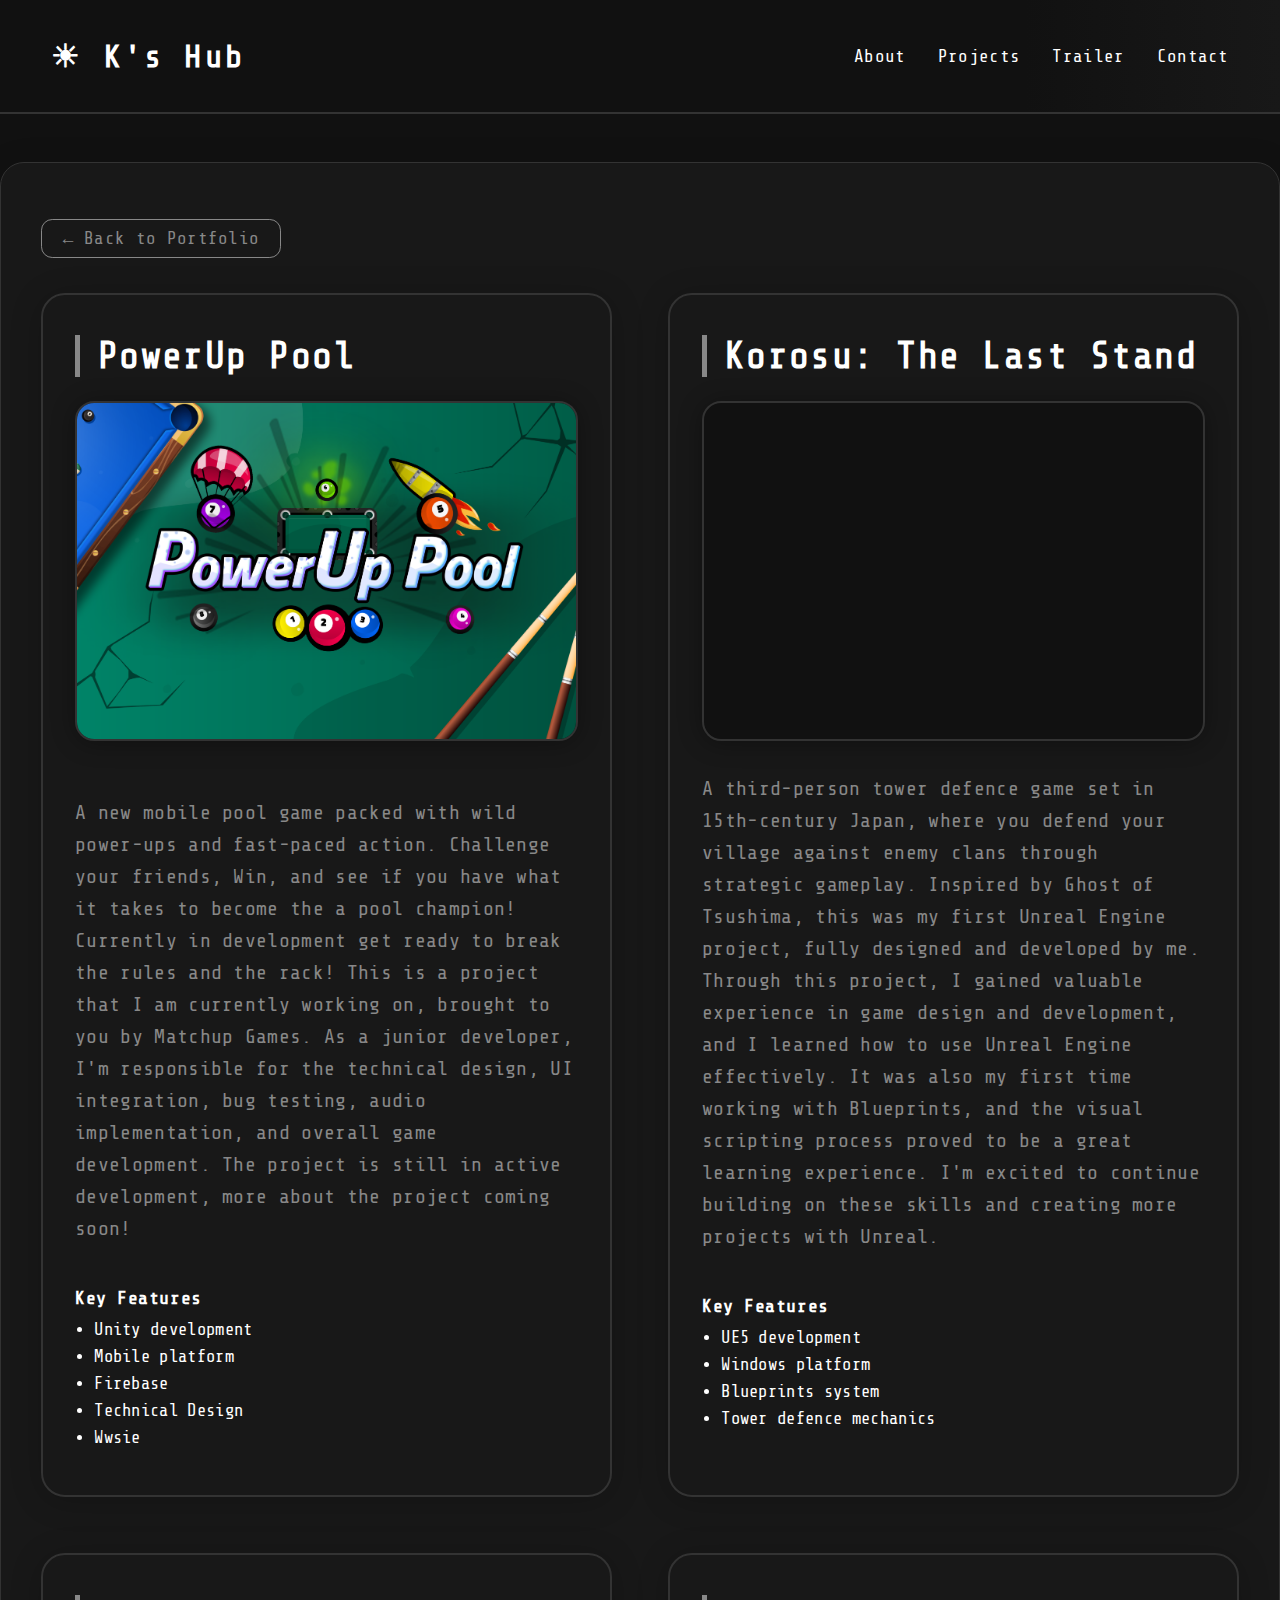
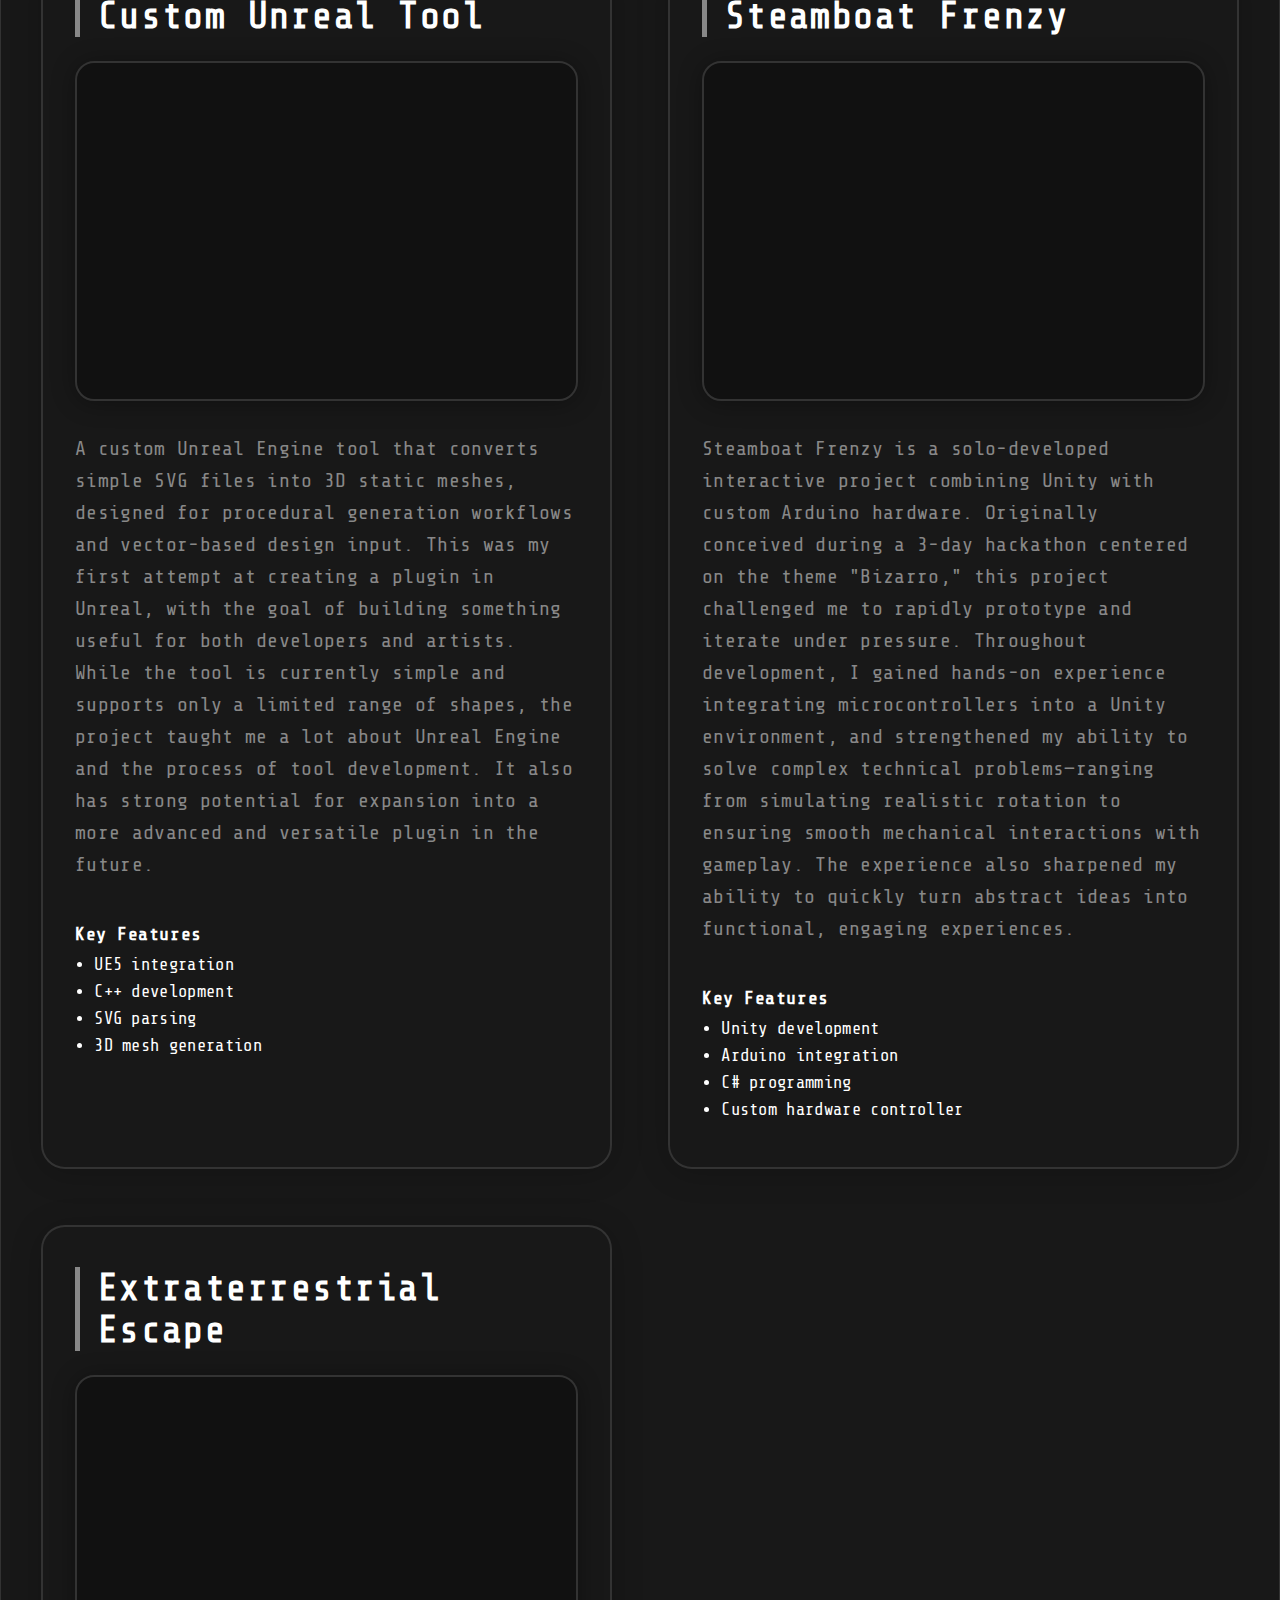
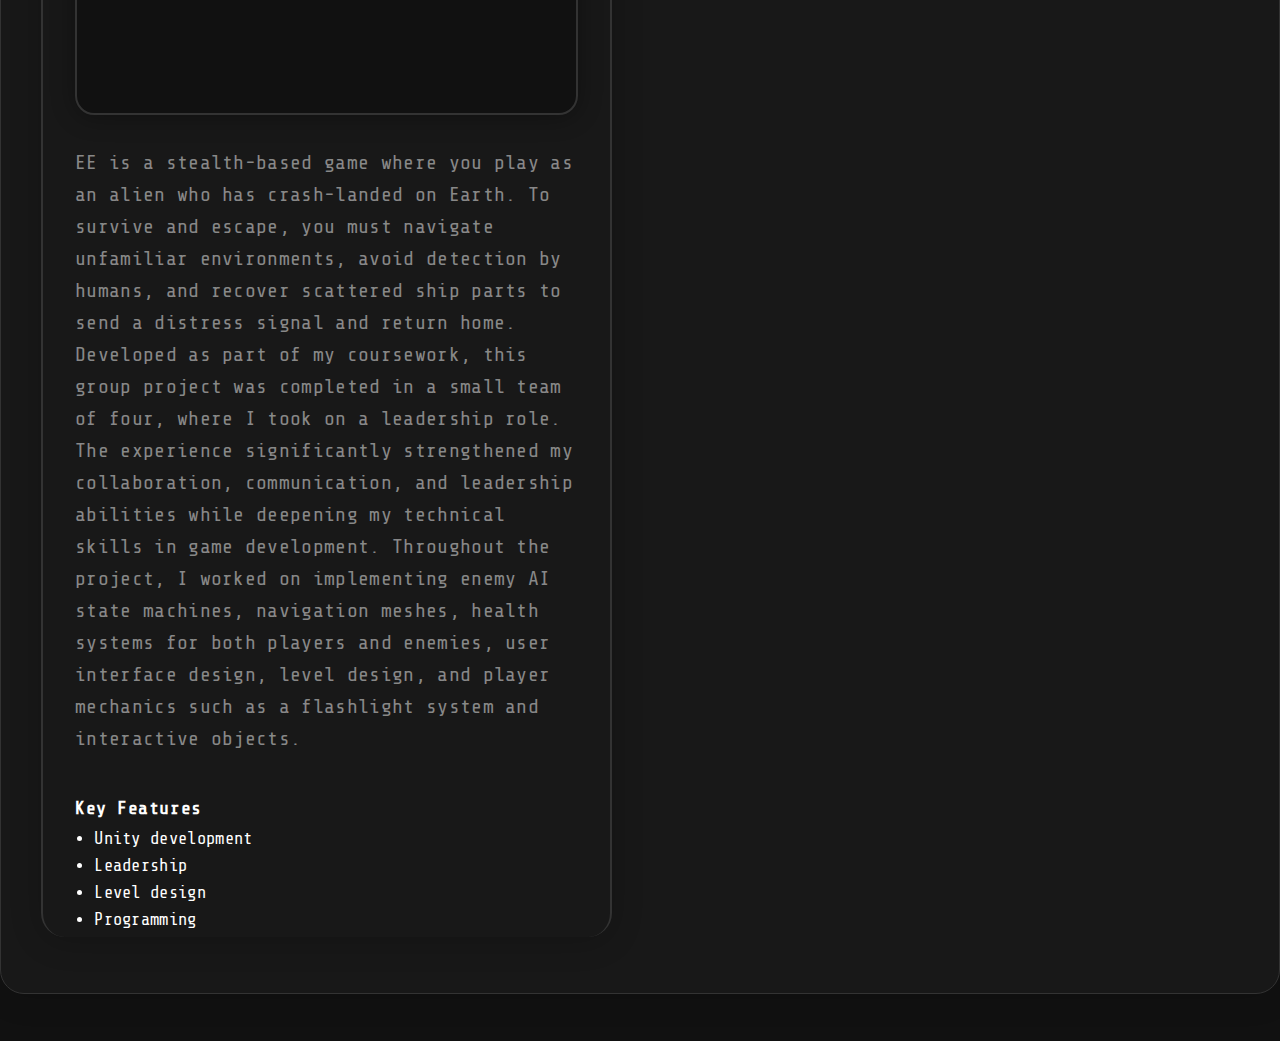
<file: project.html>
<!DOCTYPE html>
<html lang="en">
  <head>
    <meta charset="UTF-8" />
    <meta name="viewport" content="width=device-width, initial-scale=1.0" />
    <title>Project Details</title>
    <link rel="stylesheet" href="style.css" />
    <style>
      body {
        background: var(--bg);
        color: var(--fg);
        font-family: "Share Tech Mono", monospace;
      }
      .project-detail-container {
        max-width: 800px;
        margin: 3rem auto;
        background: var(--card-bg);
        border-radius: 1.5rem;
        border: 1.5px solid var(--border);
        box-shadow: 0 4px 32px #0002;
        padding: 2.5rem 2rem;
      }
      .project-detail-back {
        color: var(--accent);
        text-decoration: none;
        font-size: 1.1rem;
        margin-bottom: 2.2rem;
        display: inline-block;
        border: 1.5px solid var(--accent);
        border-radius: 0.7rem;
        padding: 0.5rem 1.3rem;
        background: var(--card-bg);
        transition: background 0.2s, color 0.2s, border 0.2s;
      }
      .project-detail-back:hover {
        background: var(--accent);
        color: var(--bg);
        border-color: var(--fg);
      }
      .project-detail-title {
        font-size: 2.2rem;
        margin-bottom: 1.2rem;
        border-left: 4px solid var(--accent);
        padding-left: 0.7rem;
      }
      .project-detail-img {
        width: 100%;
        max-width: 480px;
        height: 260px;
        object-fit: cover;
        border-radius: 1rem;
        border: 1.5px solid var(--border);
        background: var(--bg);
        margin-bottom: 1.5rem;
        display: block;
        margin-left: auto;
        margin-right: auto;
      }
      .project-detail-desc {
        font-size: 1.2rem;
        color: var(--accent);
        margin-bottom: 1.2rem;
      }
      .project-detail-features {
        margin-top: 1.5rem;
      }
      .project-detail-features h4 {
        font-size: 1.1rem;
        margin-bottom: 0.7rem;
        color: var(--fg);
      }
      .project-detail-features ul {
        margin-left: 1.2rem;
      }
      .project-detail-features li {
        margin-bottom: 0.5rem;
      }
      @media (max-width: 600px) {
        .project-detail-container {
          padding: 1.2rem 0.5rem;
        }
        .project-detail-img {
          height: 120px;
        }
        .project-detail-title {
          font-size: 1.3rem;
        }
      }
      .projects-grid {
        display: grid;
        grid-template-columns: 1fr 1fr;
        gap: 2.5rem;
      }
      @media (max-width: 900px) {
        .projects-grid {
          grid-template-columns: 1fr;
          gap: 1.5rem;
        }
      }
      .project-detail-section {
        background: var(--card-bg);
        border-radius: 1.2rem;
        border: 1.5px solid var(--border);
        box-shadow: 0 2px 16px #0002;
        padding: 2rem 1.2rem 2.5rem 1.2rem;
        margin-bottom: 0;
        display: flex;
        flex-direction: column;
        align-items: center;
      }
      .project-detail-section:last-child {
        border-bottom: none;
        margin-bottom: 0;
        padding-bottom: 0;
      }
      .project-detail-title {
        font-size: 2rem;
        margin-bottom: 1.2rem;
        border-left: 4px solid var(--accent);
        padding-left: 0.7rem;
        width: 100%;
      }
      .project-detail-media {
        display: flex;
        justify-content: center;
        align-items: center;
        margin-bottom: 1.5rem;
        width: 100%;
      }
      .project-detail-video {
        width: 100%;
        max-width: 420px;
        height: 220px;
        border-radius: 1rem;
        border: 1.5px solid var(--border);
        background: var(--bg);
        display: block;
      }
      .project-detail-img {
        width: 100%;
        max-width: 420px;
        height: 220px;
        object-fit: cover;
        border-radius: 1rem;
        border: 1.5px solid var(--border);
        background: var(--bg);
        display: block;
        margin-left: auto;
        margin-right: auto;
      }
      .project-detail-desc {
        font-size: 1.1rem;
        color: var(--accent);
        margin-bottom: 1.2rem;
        width: 100%;
      }
      .project-detail-features {
        margin-top: 1.2rem;
        width: 100%;
      }
      .project-detail-features h4 {
        font-size: 1.1rem;
        margin-bottom: 0.7rem;
        color: var(--fg);
      }
      .project-detail-features ul {
        margin-left: 1.2rem;
      }
      .project-detail-features li {
        margin-bottom: 0.5rem;
      }
      @media (max-width: 600px) {
        .project-detail-section {
          padding: 1.2rem 0.5rem 1.5rem 0.5rem;
        }
        .project-detail-video,
        .project-detail-img {
          height: 120px;
        }
        .project-detail-title {
          font-size: 1.3rem;
        }
      }
      .project-detail-container.wide {
        max-width: 1400px;
        padding: 3.5rem 2.5rem;
      }
      .projects-grid {
        display: grid;
        grid-template-columns: 1fr 1fr;
        gap: 3.5rem;
      }
      @media (max-width: 1100px) {
        .project-detail-container.wide {
          max-width: 98vw;
          padding: 2rem 0.5rem;
        }
        .projects-grid {
          gap: 2rem;
        }
      }
      @media (max-width: 900px) {
        .projects-grid {
          grid-template-columns: 1fr;
          gap: 1.5rem;
        }
      }
      .project-detail-section {
        background: var(--card-bg);
        border-radius: 1.5rem;
        border: 2px solid var(--border);
        box-shadow: 0 4px 32px #0003;
        padding: 2.5rem 2rem 2.5rem 2rem;
        margin-bottom: 0;
        display: flex;
        flex-direction: column;
        align-items: center;
        transition: box-shadow 0.2s, border 0.2s, transform 0.2s;
      }
      .project-detail-section:hover {
        box-shadow: 0 8px 48px #0006;
        border-color: var(--accent);
        transform: translateY(-6px) scale(1.025);
      }
      .project-detail-section:last-child {
        border-bottom: none;
        margin-bottom: 0;
        padding-bottom: 0;
      }
      .project-detail-title {
        font-size: 2.3rem;
        margin-bottom: 1.5rem;
        border-left: 5px solid var(--accent);
        padding-left: 1.1rem;
        width: 100%;
        font-weight: bold;
        letter-spacing: 0.04em;
      }
      .project-detail-media {
        display: flex;
        justify-content: center;
        align-items: center;
        margin-bottom: 2rem;
        width: 100%;
      }
      .project-detail-video {
        width: 100%;
        max-width: 600px;
        height: 340px;
        border-radius: 1.2rem;
        border: 2px solid var(--border);
        background: var(--bg);
        display: block;
        box-shadow: 0 2px 24px #0005;
      }
      .project-detail-img {
        width: 100%;
        max-width: 600px;
        height: 340px;
        object-fit: cover;
        border-radius: 1.2rem;
        border: 2px solid var(--border);
        background: var(--bg);
        display: block;
        margin-left: auto;
        margin-right: auto;
        box-shadow: 0 2px 24px #0005;
      }
      .project-detail-desc {
        font-size: 1.25rem;
        color: var(--accent);
        margin-bottom: 1.5rem;
        width: 100%;
        line-height: 1.6;
      }
      .project-detail-features {
        margin-top: 1.2rem;
        width: 100%;
      }
      .project-detail-features h4 {
        font-size: 1.15rem;
        margin-bottom: 0.7rem;
        color: var(--fg);
        letter-spacing: 0.03em;
      }
      .project-detail-features ul {
        margin-left: 1.2rem;
      }
      .project-detail-features li {
        margin-bottom: 0.5rem;
        font-size: 1.08rem;
      }
      @media (max-width: 900px) {
        .project-detail-section {
          padding: 1.5rem 1rem 2rem 1rem;
        }
        .project-detail-video,
        .project-detail-img {
          height: 200px;
          max-width: 100%;
        }
        .project-detail-title {
          font-size: 1.8rem;
        }
        .project-detail-desc {
          font-size: 1.1rem;
        }
      }
      @media (max-width: 600px) {
        .project-detail-section {
          padding: 1.2rem 0.8rem 1.8rem 0.8rem;
        }
        .project-detail-video,
        .project-detail-img {
          height: 160px;
        }
        .project-detail-title {
          font-size: 1.4rem;
          padding-left: 0.8rem;
        }
        .project-detail-desc {
          font-size: 1rem;
          line-height: 1.5;
        }
        .project-detail-features h4 {
          font-size: 1rem;
        }
        .project-detail-features li {
          font-size: 0.95rem;
        }
      }
    </style>
  </head>
  <body>
    <header class="main-header">
      <div class="logo">&#9728; K's Hub</div>
      <canvas id="nav-canvas"></canvas>
      <nav>
        <ul>
          <li><a href="index.html#about">About</a></li>
          <li><a href="project.html">Projects</a></li>
          <li><a href="index.html#portfolio-trailer">Trailer</a></li>
          <li><a href="index.html#contact">Contact</a></li>
        </ul>
      </nav>
    </header>
    <div class="project-detail-container wide" id="projects-list-wrapper">
      <a href="index.html#projects" class="project-detail-back"
        >&#8592; Back to Portfolio</a
      >
      <div id="projects-list" class="projects-grid">
        <!-- Projects will be injected here -->
      </div>
    </div>
    <script>
      // Project data with demo videos
      const projects = [
        {
          id: "1",
          title: "PowerUp Pool",
          img: "Start Cover.png",
          video: null,
          desc: "A new mobile pool game packed with wild power-ups and fast-paced action. Challenge your friends, Win, and see if you have what it takes to become the a pool champion! Currently in development get ready to break the rules and the rack! This is a project that I am currently working on, brought to you by Matchup Games. As a junior developer, I'm responsible for the technical design, UI integration, bug testing, audio implementation, and overall game development. The project is still in active development, more about the project coming soon!",
          features: [
            "Unity development",
            "Mobile platform",
            "Firebase",
            "Technical Design",
            "Wwsie",
          ],
        },
        {
          id: "2",
          title: "Korosu: The Last Stand",
          img: "tls.png",
          video: "https://www.youtube.com/embed/6Dew3JWtwhk",
          desc: "A third-person tower defence game set in 15th-century Japan, where you defend your village against enemy clans through strategic gameplay. Inspired by Ghost of Tsushima, this was my first Unreal Engine project, fully designed and developed by me. Through this project, I gained valuable experience in game design and development, and I learned how to use Unreal Engine effectively. It was also my first time working with Blueprints, and the visual scripting process proved to be a great learning experience. I'm excited to continue building on these skills and creating more projects with Unreal.",
          features: [
            "UE5 development",
            "Windows platform",
            "Blueprints system",
            "Tower defence mechanics",
          ],
        },
        {
          id: "3",
          title: "Custom Unreal Tool",
          img: "unreal.png",
          video: "https://www.youtube.com/embed/j5hvv_9nioY",
          desc: "A custom Unreal Engine tool that converts simple SVG files into 3D static meshes, designed for procedural generation workflows and vector-based design input. This was my first attempt at creating a plugin in Unreal, with the goal of building something useful for both developers and artists. While the tool is currently simple and supports only a limited range of shapes, the project taught me a lot about Unreal Engine and the process of tool development. It also has strong potential for expansion into a more advanced and versatile plugin in the future.",
          features: [
            "UE5 integration",
            "C++ development",
            "SVG parsing",
            "3D mesh generation",
          ],
        },
        {
          id: "4",
          title: "Steamboat Frenzy",
          img: "arduino.jpg",
          video: "https://www.youtube.com/embed/YWlRU3ONnaQ",
          desc: 'Steamboat Frenzy is a solo-developed interactive project combining Unity with custom Arduino hardware. Originally conceived during a 3-day hackathon centered on the theme "Bizarro," this project challenged me to rapidly prototype and iterate under pressure. Throughout development, I gained hands-on experience integrating microcontrollers into a Unity environment, and strengthened my ability to solve complex technical problems—ranging from simulating realistic rotation to ensuring smooth mechanical interactions with gameplay. The experience also sharpened my ability to quickly turn abstract ideas into functional, engaging experiences.',
          features: [
            "Unity development",
            "Arduino integration",
            "C# programming",
            "Custom hardware controller",
          ],
        },
        {
          id: "5",
          title: "Extraterrestrial Escape",
          img: "EECover.jpg",
          video: "https://www.youtube.com/embed/HsgzPVyRkHs",
          desc: "EE is a stealth-based game where you play as an alien who has crash-landed on Earth. To survive and escape, you must navigate unfamiliar environments, avoid detection by humans, and recover scattered ship parts to send a distress signal and return home. Developed as part of my coursework, this group project was completed in a small team of four, where I took on a leadership role. The experience significantly strengthened my collaboration, communication, and leadership abilities while deepening my technical skills in game development. Throughout the project, I worked on implementing enemy AI state machines, navigation meshes, health systems for both players and enemies, user interface design, level design, and player mechanics such as a flashlight system and interactive objects.",
          features: [
            "Unity development",
            "Leadership",
            "Level design",
            "Programming",
          ],
        },
      ];
      function renderProjects() {
        const container = document.getElementById("projects-list");
        container.innerHTML = "";
        projects.forEach((project) => {
          const section = document.createElement("section");
          section.className = "project-detail-section";
          section.innerHTML = `
            <div class="project-detail-title">${project.title}</div>
            <div class="project-detail-media">
              ${
                project.video
                  ? `
                <iframe class="project-detail-video" src="${project.video}" frameborder="0" allowfullscreen></iframe>
              `
                  : `
                <img src="${project.img}" alt="${project.title}" class="project-detail-img" />
              `
              }
            </div>
            <div class="project-detail-desc">${project.desc}</div>
            <div class="project-detail-features">
              <h4>Key Features</h4>
              <ul>${project.features.map((f) => `<li>${f}</li>`).join("")}</ul>
            </div>
          `;
          container.appendChild(section);
        });
      }
      renderProjects();
    </script>
    <script src="script.js"></script>
  </body>
</html>
</file>
<file: style.css>
@import url("https://fonts.googleapis.com/css2?family=Share+Tech+Mono&display=swap");

:root {
  --bg: #111;
  --fg: #fff;
  --accent: #888;
  --card-bg: #181818;
  --border: #333;
}

* {
  box-sizing: border-box;
  margin: 0;
  padding: 0;
}

body {
  background: var(--bg);
  color: var(--fg);
  font-family: "Share Tech Mono", monospace;
  min-height: 100vh;
  letter-spacing: 0.02em;
}

.main-header {
  display: flex;
  justify-content: space-between;
  align-items: center;
  padding: 2rem 4vw;
  border-bottom: 2px solid var(--border);
  background: linear-gradient(90deg, var(--bg) 80%, var(--card-bg) 100%);
  gap: 1.5rem;
}
.logo {
  font-size: 2rem;
  font-weight: bold;
  letter-spacing: 0.1em;
  color: var(--fg);
}
nav ul {
  display: flex;
  gap: 2rem;
  list-style: none;
}
nav a {
  color: var(--fg);
  text-decoration: none;
  font-size: 1.1rem;
  transition: color 0.2s;
}
nav a:hover {
  color: var(--accent);
}
.hero {
  display: flex;
  flex-direction: column;
  align-items: center;
  justify-content: center;
  min-height: 40vh;
  padding: 4rem 2vw 2rem 2vw;
  background: linear-gradient(135deg, var(--bg) 70%, var(--card-bg) 100%);
  position: relative;
  overflow: hidden;
}
.hero h1 {
  font-size: 3rem;
  font-weight: bold;
  margin-bottom: 1rem;
  text-shadow: 0 2px 8px #000a;
}
.hero p {
  font-size: 1.3rem;
  color: var(--accent);
  margin-bottom: 2rem;
}
.hero-subtitle {
  font-size: 1.1rem;
  color: var(--fg);
  margin-top: 0.5rem;
  margin-bottom: 1.5rem;
  letter-spacing: 0.05em;
  font-weight: 600;
}
#hero-canvas {
  position: absolute;
  top: 0;
  left: 0;
  width: 100%;
  height: 100%;
  z-index: 0;
  opacity: 0.15;
}
.main-section {
  max-width: 700px;
  margin-left: auto;
  margin-right: auto;
  position: relative;
  background: radial-gradient(
      ellipse at 60% 0%,
      rgba(136, 136, 136, 0.1) 0%,
      rgba(34, 34, 34, 0.95) 80%
    ),
    var(--card-bg);
  overflow: hidden;
  z-index: 1;
}
.about,
.projects,
.contact {
  max-width: 900px;
  margin: 3rem auto;
  padding: 2rem;
  background: var(--card-bg);
  border-radius: 1.5rem;
  border: 1.5px solid var(--border);
  box-shadow: 0 4px 32px #0002;
}
.about h2,
.projects h2,
.contact h2 {
  font-size: 2rem;
  margin-bottom: 1.2rem;
  color: var(--fg);
  border-left: 4px solid var(--accent);
  padding-left: 0.7rem;
}
.project-list {
  display: flex;
  gap: 2rem;
  flex-wrap: wrap;
}
.project-card {
  width: 360px;
  max-width: 95vw;
  background: var(--bg);
  border: 1px solid var(--border);
  border-radius: 1rem;
  padding: 1.5rem;
  margin-bottom: 1rem;
  box-shadow: 0 2px 12px #0003;
  transition: transform 0.2s, box-shadow 0.2s;
}
.project-card:hover {
  transform: translateY(-6px) scale(1.03);
  box-shadow: 0 8px 32px #0005;
  border-color: var(--accent);
}
.contact form {
  display: flex;
  flex-direction: column;
  gap: 1rem;
}
.contact input,
.contact textarea {
  background: var(--bg);
  color: var(--fg);
  border: 1px solid var(--border);
  border-radius: 0.5rem;
  padding: 0.8rem;
  font-size: 1rem;
  resize: none;
}
.contact button {
  background: var(--accent);
  color: var(--bg);
  border: none;
  border-radius: 0.5rem;
  padding: 0.8rem 2rem;
  font-size: 1.1rem;
  font-weight: bold;
  cursor: pointer;
  transition: background 0.2s, color 0.2s;
}
.contact button:hover {
  background: var(--fg);
  color: var(--bg);
}
footer {
  text-align: center;
  padding: 2rem 0 1rem 0;
  color: var(--accent);
  font-size: 1rem;
  border-top: 1px solid var(--border);
  margin-top: 3rem;
  background: var(--bg);
}
@media (max-width: 800px) {
  .project-list {
    flex-direction: column;
  }
  .main-header {
    flex-direction: column;
    gap: 1rem;
    justify-content: center;
    align-items: stretch;
  }
  .main-section,
  .about-horizontal,
  .projects,
  .contact {
    max-width: 100%;
    margin-left: 0;
    margin-right: 0;
  }
  .about-horizontal {
    flex-direction: column;
    gap: 1.5rem;
    padding: 1.5rem 1rem;
    margin: 2rem 0 2rem 0;
  }
}

/* Sidebar layout for About Me */
.layout {
  display: flex;
  min-height: 100vh;
}
.about-sidebar {
  width: 300px;
  background: var(--card-bg);
  border-right: 1.5px solid var(--border);
  display: flex;
  flex-direction: column;
  align-items: center;
  padding: 2.5rem 1.5rem 2rem 1.5rem;
  position: sticky;
  top: 0;
  min-height: 100vh;
  z-index: 2;
  box-shadow: 4px 0 32px #0002;
}
.profile-pic {
  width: 260px;
  height: 260px;
  border-radius: 0;
  object-fit: cover;
  border: 3px solid var(--accent);
  background: var(--bg);
}
.about-sidebar h2 {
  font-size: 1.7rem;
  margin-bottom: 1rem;
  color: var(--fg);
  border-left: 4px solid var(--accent);
  padding-left: 0.7rem;
  align-self: flex-start;
}
.about-desc {
  color: var(--accent);
  font-size: 1.1rem;
  margin-top: 0.5rem;
  text-align: left;
  width: 100%;
  min-height: 60px;
}
.main-content {
  flex: 1;
  margin-left: 0;
  display: flex;
  flex-direction: column;
}
@media (max-width: 1000px) {
  .about-sidebar {
    width: 220px;
    padding: 1.5rem 0.5rem 1.5rem 0.5rem;
  }
}
@media (max-width: 800px) {
  .layout {
    flex-direction: column;
  }
  .about-sidebar {
    width: 100%;
    min-height: unset;
    border-right: none;
    border-bottom: 1.5px solid var(--border);
    flex-direction: row;
    align-items: flex-start;
    gap: 1.5rem;
    box-shadow: none;
    position: static;
    padding: 1.5rem 1rem;
  }
  .profile-pic {
    width: 120px;
    height: 120px;
    border-radius: 0;
    margin-bottom: 0;
    margin-right: 1rem;
  }
  .about-sidebar h2 {
    font-size: 1.2rem;
    margin-bottom: 0.5rem;
    padding-left: 0.5rem;
  }
  .about-desc {
    font-size: 1rem;
    min-height: 30px;
  }
}

/* About Me horizontal section styles */
.about-horizontal {
  display: flex;
  flex-direction: column;
  align-items: center;
  gap: 2rem;
  max-width: 800px;
  min-height: auto;
  margin: 3.5rem auto;
  padding: 4rem 2.5rem 4rem 2.5rem;
  background: var(--card-bg);
  border-radius: 1.5rem;
  border: 1.5px solid var(--border);
  box-shadow: 0 4px 32px #0002;
}
.about-img-wrap {
  flex: 0 0 auto;
  display: flex;
  justify-content: center;
  align-items: center;
  margin-bottom: 0;
}
.profile-pic {
  width: 220px;
  height: 220px;
  border-radius: 0;
  object-fit: cover;
  object-position: center 30%;
  border: 3px solid var(--accent);
  background: var(--bg);
}
.about-text {
  flex: 1;
  width: 100%;
  display: flex;
  flex-direction: column;
  align-items: center;
  justify-content: center;
  text-align: center;
}
.about-text h2 {
  font-size: 2.7rem;
  margin-bottom: 1.7rem;
  color: var(--fg);
  border-left: 4px solid var(--accent);
  padding-left: 1.1rem;
}
.about-desc {
  color: var(--accent);
  font-size: 1.5rem;
  margin-top: 1.1rem;
  text-align: center;
  width: 100%;
  min-height: 120px;
}
.about-desc .highlight {
  color: var(--fg);
  font-weight: 600;
  text-shadow: 0 0 8px #fff2;
}
.skills-section {
  flex: 1;
  background: var(--card-bg);
  border-radius: 1.2rem;
  border: 1.5px solid var(--border);
  box-shadow: 0 2px 16px #0002;
  padding: 2rem 1.2rem;
  margin-left: 2.5rem;
  display: flex;
  flex-direction: column;
  align-items: flex-start;
  min-width: 220px;
  max-width: 320px;
}
.skills-section h2 {
  font-size: 2.7rem;
  margin-bottom: 1.7rem;
  color: var(--fg);
  border-left: 4px solid var(--accent);
  padding-left: 1.1rem;
}
.skills-list {
  list-style: none;
  padding: 0;
  margin: 0;
  width: 100%;
}
.skills-list li {
  font-size: 1.3rem;
  color: var(--accent);
  margin-bottom: 1rem;
  padding-left: 1.2rem;
  position: relative;
}
.skills-list li:before {
  content: "\2022";
  color: var(--accent);
  position: absolute;
  left: 0;
}
@media (max-width: 900px) {
  .about-horizontal {
    flex-direction: column;
    gap: 2rem;
    padding: 2.5rem 1rem;
  }
  .skills-section {
    margin-left: 0;
    max-width: 100%;
    width: 100%;
    align-items: flex-start;
  }
}
@media (max-width: 700px) {
  .about-horizontal {
    flex-direction: column;
    min-height: unset;
    gap: 1.5rem;
    padding: 2rem 1rem;
  }
  .about-img-wrap {
    margin-bottom: 1.5rem;
  }
  .profile-pic {
    width: 100px;
    height: 100px;
  }
  .about-text h2 {
    font-size: 1.5rem;
    margin-bottom: 0.9rem;
    padding-left: 0.5rem;
  }
  .about-desc {
    font-size: 1.05rem;
    min-height: 30px;
    text-align: left;
  }
  .about-desc .highlight {
    font-weight: 700;
    text-shadow: 0 0 4px #fff2;
  }
  .skills-section h2 {
    font-size: 1.5rem;
    margin-bottom: 0.9rem;
    padding-left: 0.5rem;
  }
  .skills-gamify-title {
    font-size: 1.2rem;
    margin-bottom: 1.2rem;
  }
  .skills-list li {
    font-size: 1.1rem;
    margin-bottom: 0.8rem;
  }
  .skills-xp-section {
    margin-top: 1.5rem;
    padding-top: 1rem;
  }
  .xp-label {
    font-size: 1rem;
    margin-bottom: 0.6rem;
  }
  .xp-text {
    font-size: 0.8rem;
  }
}
/* Remove sidebar styles if not used */
.layout,
.about-sidebar,
.main-content {
  display: unset !important;
  padding: 0 !important;
  margin: 0 !important;
  border: none !important;
  box-shadow: none !important;
  background: none !important;
}

.projects,
.contact {
  max-width: 700px;
  margin-left: auto;
  margin-right: auto;
}

#nav-canvas {
  height: 48px;
  width: 260px;
  min-width: 180px;
  max-width: 320px;
  display: block;
  background: transparent;
  margin: 0 1.5rem;
  vertical-align: middle;
}
@media (max-width: 800px) {
  #nav-canvas {
    width: 160px;
    height: 32px;
    margin: 0 0.5rem;
  }
  .main-header {
    flex-direction: column;
    gap: 1rem;
    justify-content: center;
    align-items: stretch;
  }
}

#dino-canvas {
  display: block;
  width: 100%;
  max-width: 480px;
  height: 90px;
  margin: 1.5rem auto 0 auto;
  outline: none;
  background: transparent;
  border: none;
  box-shadow: none;
}

#dino-start-text {
  display: block;
}

@media (max-width: 600px) {
  #dino-canvas,
  #dino-start-text {
    display: none !important;
  }
}

.hide-dino-game {
  display: none !important;
}

#dino-start-btn,
.dino-btn {
  display: block;
  margin: 1rem auto 0 auto;
  padding: 0.7rem 2.2rem;
  font-size: 1.1rem;
  font-family: "Share Tech Mono", monospace;
  background: var(--card-bg);
  color: #fff;
  border: 2px solid var(--accent);
  border-radius: 0.7rem;
  cursor: pointer;
  transition: background 0.2s, color 0.2s, border 0.2s;
}
#dino-start-btn:hover,
.dino-btn:hover {
  background: var(--accent);
  color: var(--bg);
  border-color: #fff;
}

.dino-start-text {
  text-align: center;
  color: #fff;
  font-size: 1.1rem;
  font-family: "Share Tech Mono", monospace;
  margin: 1rem auto 0 auto;
  opacity: 0.85;
  letter-spacing: 0.04em;
}

/* Old project scroll gallery styles removed - replaced with carousel */

.about-horizontal,
.projects.main-section,
.contact.main-section,
.about-row-container,
.main-section,
.project-grid {
  max-width: 1500px;
  width: 100%;
  margin-left: auto;
  margin-right: auto;
  padding-left: 0;
  padding-right: 0;
}
@media (max-width: 1500px) {
  .about-horizontal,
  .projects.main-section,
  .contact.main-section,
  .about-row-container,
  .main-section,
  .project-grid {
    max-width: 98vw;
    padding-left: 0.5vw;
    padding-right: 0.5vw;
  }
}
@media (max-width: 1200px) {
  /* Old project scroll gallery styles removed */
}
@media (max-width: 900px) {
  /* Old project scroll gallery styles removed */
}
@media (max-width: 700px) {
  /* Old project scroll gallery styles removed */
}
@media (max-width: 600px) {
  /* Old project scroll gallery styles removed */
}

.retro-scroller-container {
  width: 100%;
  padding: 2.5rem 0 2.5rem 0;
  display: flex;
  justify-content: center;
  align-items: center;
}
.retro-scroller {
  width: 100%;
  max-width: 900px;
  overflow: hidden;
  background: #181818;
  border: 2.5px solid var(--accent);
  border-radius: 1.2rem;
  box-shadow: 0 2px 24px #0005;
  padding: 0.7rem 0;
  font-family: "Share Tech Mono", "VT323", "Press Start 2P", monospace;
  font-size: 1.3rem;
  color: #fff;
  text-shadow: 0 0 8px #fff, 0 0 2px #fff;
  letter-spacing: 0.12em;
  position: relative;
}
.retro-scroller span {
  display: inline-block;
  white-space: nowrap;
  animation: retro-marquee 12s linear infinite;
}
@keyframes retro-marquee {
  0% {
    transform: translateX(0);
  }
  100% {
    transform: translateX(-50%);
  }
}
@media (max-width: 600px) {
  .retro-scroller {
    font-size: 1rem;
    padding: 0.4rem 0;
    max-width: 98vw;
  }
}

.carousel-container {
  display: flex;
  align-items: center;
  justify-content: center;
  gap: 1.5rem;
  position: relative;
  width: 100%;
  max-width: 1100px;
  margin: 2.5rem auto 0 auto;
}
.carousel-arrow {
  background: var(--card-bg);
  color: var(--fg);
  border: 2px solid var(--accent);
  border-radius: 50%;
  width: 44px;
  height: 44px;
  font-size: 1.7rem;
  cursor: pointer;
  display: flex;
  align-items: center;
  justify-content: center;
  transition: background 0.2s, color 0.2s, border 0.2s;
  z-index: 2;
}
.carousel-arrow:hover {
  background: var(--accent);
  color: var(--bg);
  border-color: #fff;
}
.carousel-slide {
  display: flex;
  width: 480px;
  height: 340px;
  overflow: hidden;
  position: relative;
  transition: transform 0.3s cubic-bezier(0.77, 0, 0.18, 1);
}
.carousel-project {
  min-width: 480px;
  max-width: 480px;
  height: 340px;
  display: flex;
  flex-direction: column;
  align-items: center;
  justify-content: flex-start;
  background: var(--card-bg);
  border-radius: 1.2rem;
  border: 1.5px solid var(--border);
  box-shadow: 0 2px 16px #0002;
  padding: 1.2rem 1.2rem 1.5rem 1.2rem;
  transition: box-shadow 0.2s;
}
.carousel-project h3 {
  font-size: 1.3rem;
  margin-bottom: 1rem;
  color: var(--fg);
  text-align: center;
}
.carousel-img {
  width: 100%;
  height: 240px;
  object-fit: cover;
  border-radius: 0.7rem;
  margin-bottom: 1.2rem;
  border: 1.5px solid var(--border);
  background: var(--bg);
}
.carousel-details-btn {
  display: inline-block;
  margin-top: 0.7rem;
  padding: 0.6rem 1.5rem;
  font-size: 1rem;
  font-family: "Share Tech Mono", monospace;
  background: var(--accent);
  color: var(--bg);
  border: none;
  border-radius: 0.5rem;
  cursor: pointer;
  text-decoration: none;
  transition: background 0.2s, color 0.2s;
}
.carousel-details-btn:hover {
  background: var(--fg);
  color: var(--bg);
}
@media (max-width: 600px) {
  .carousel-slide,
  .carousel-project {
    width: 98vw;
    min-width: 98vw;
    max-width: 98vw;
    height: 220px;
  }
  .carousel-img {
    height: 120px;
  }
  .carousel-arrow {
    width: 36px;
    height: 36px;
    font-size: 1.2rem;
  }
}

.project-grid {
  display: grid;
  grid-template-columns: repeat(2, 1fr);
  grid-gap: 2.5rem;
  max-width: 1000px;
  margin-left: auto;
  margin-right: auto;
}
.project-card {
  width: 360px;
  max-width: 95vw;
  background: var(--bg);
  border: 1px solid var(--border);
  border-radius: 1rem;
  padding: 1.5rem;
  margin-bottom: 1rem;
  box-shadow: 0 2px 12px #0003;
  transition: transform 0.2s, box-shadow 0.2s;
}
.project-card:hover {
  transform: translateY(-6px) scale(1.03);
  box-shadow: 0 8px 32px #0005;
  border-color: var(--accent);
}
.project-card h3 {
  font-size: 1.3rem;
  margin-bottom: 1rem;
  color: var(--fg);
  text-align: center;
}
@media (max-width: 700px) {
  .project-grid {
    grid-template-columns: 1fr;
    grid-gap: 1.2rem;
  }
  .project-card {
    width: 98vw;
    max-width: 98vw;
  }
}

.contact-socials {
  display: flex;
  flex-direction: column;
  align-items: center;
  gap: 1.5rem;
  margin-top: 2rem;
}
.contact-name {
  font-size: 1.5rem;
  color: var(--fg);
  font-weight: bold;
  letter-spacing: 0.08em;
}
.social-icons {
  display: flex;
  gap: 2.2rem;
  justify-content: center;
  align-items: center;
}
.social-icon {
  display: inline-flex;
  align-items: center;
  justify-content: center;
  border-radius: 50%;
  background: none;
  transition: transform 0.15s, box-shadow 0.2s, background 0.2s;
  box-shadow: 0 0 0px #fff0;
  cursor: pointer;
  outline: none;
  border: none;
  padding: 0;
}
.social-icon svg {
  display: block;
}
.social-icon:active {
  transform: scale(1.18);
  box-shadow: 0 0 16px 4px var(--accent), 0 0 2px 1px #fff;
  background: var(--border);
}
.social-icon:hover {
  background: var(--accent);
  box-shadow: 0 0 12px 2px var(--accent);
}

.about-skills-row {
  display: flex;
  flex-direction: row;
  gap: 3.5rem;
  max-width: 1400px;
  margin: 3.5rem auto;
  justify-content: center;
}

/* Responsive design for smaller screens */
@media (max-width: 1000px) {
  .about-skills-row {
    flex-direction: column;
    gap: 2rem;
    margin: 2rem auto;
    padding: 0 1rem;
  }

  .about-horizontal.main-section,
  .skills-section.main-section {
    padding-left: 1.5rem;
    padding-right: 1.5rem;
  }
}

@media (max-width: 600px) {
  .about-skills-row {
    gap: 1.5rem;
    margin: 1.5rem auto;
    padding: 0 0.5rem;
  }

  .about-horizontal.main-section,
  .skills-section.main-section {
    padding-left: 1rem;
    padding-right: 1rem;
  }

  .about-horizontal {
    padding: 1.5rem 0.8rem;
    gap: 1rem;
  }

  .about-desc {
    font-size: 0.95rem;
    line-height: 1.4;
  }

  .about-desc .highlight {
    font-weight: 600;
    text-shadow: 0 0 3px #fff2;
  }

  .skills-section {
    padding: 1.5rem 0.8rem;
  }

  .skills-gamify-title {
    font-size: 1.1rem;
    margin-bottom: 1rem;
  }

  .skills-list li {
    font-size: 1rem;
    margin-bottom: 0.7rem;
  }

  .skills-xp-section {
    margin-top: 1.2rem;
    padding-top: 0.8rem;
  }

  .xp-label {
    font-size: 0.9rem;
    margin-bottom: 0.5rem;
  }

  .xp-text {
    font-size: 0.75rem;
  }
}

.skills-gamify-title {
  font-size: 1.5rem;
  color: var(--accent);
  margin-bottom: 1.8rem;
  font-family: "Share Tech Mono", "VT323", monospace;
  letter-spacing: 0.08em;
  text-shadow: 0 0 8px #fff2, 0 0 2px #fff2;
  text-align: left;
}
.skill-bar {
  width: 100%;
  height: 18px;
  background: linear-gradient(90deg, #222 60%, #333 100%);
  border-radius: 8px;
  border: 1.5px solid var(--accent);
  margin-top: 0.4rem;
  margin-bottom: 0.7rem;
  overflow: hidden;
  box-shadow: 0 2px 8px #0003;
  position: relative;
}
.skill-bar-fill {
  height: 100%;
  background: linear-gradient(90deg, #ffe066 0%, #ff9800 100%);
  border-radius: 8px 0 0 8px;
  box-shadow: 0 0 8px #ffe06688, 0 0 2px #ff980088;
  transition: width 1.2s cubic-bezier(0.77, 0, 0.18, 1);
  position: absolute;
  left: 0;
  top: 0;
}
.skills-list li {
  position: relative;
  padding-bottom: 0.5rem;
}

.skill-icon {
  font-size: 1.5em;
  margin-right: 0.7em;
  vertical-align: middle;
}

.runner-canvas {
  position: absolute;
  top: 0;
  left: 0;
  width: 100%;
  height: 100%;
  pointer-events: none;
  z-index: 10;
  display: block;
  background: transparent;
}

.about-horizontal.main-section,
.skills-section.main-section {
  flex: 1 1 0;
  min-width: 0;
  max-width: 100%;
  margin: 0;
  padding-left: 2.5rem;
  padding-right: 2.5rem;
  position: relative;
  z-index: 1;
  box-shadow: 0 0 18px 4px #fff7;
  overflow: visible;
}

.skills-xp-section {
  margin-top: 2rem;
  padding-top: 1.5rem;
  border-top: 1px solid var(--border);
  text-align: center;
}

.xp-label {
  font-size: 1.1rem;
  color: var(--accent);
  margin-bottom: 0.8rem;
  font-family: "Share Tech Mono", monospace;
  letter-spacing: 0.05em;
  text-shadow: 0 0 6px #fff2;
}

.xp-bar-container {
  display: flex;
  flex-direction: column;
  align-items: center;
  gap: 0.5rem;
}

.xp-bar {
  width: 100%;
  height: 20px;
  background: linear-gradient(90deg, #222 60%, #333 100%);
  border-radius: 10px;
  border: 2px solid var(--accent);
  overflow: hidden;
  box-shadow: 0 2px 8px #0003, inset 0 1px 2px #0004;
  position: relative;
}

.xp-fill {
  height: 100%;
  width: 0%;
  background: linear-gradient(90deg, #ffffff 0%, #f0f0f0 50%, #e0e0e0 100%);
  border-radius: 8px;
  box-shadow: 0 0 12px #ffffff66, 0 0 4px #ffffff44;
  position: relative;
}

.xp-fill.animate-xp {
  animation: xpFill 3s ease-out forwards,
    xpGlow 2s ease-in-out infinite alternate;
}

.xp-fill.animate-xp::after {
  animation: xpShine 2s ease-in-out infinite;
}

.xp-bar::before {
  content: "";
  position: absolute;
  top: 0;
  left: 0;
  right: 0;
  bottom: 0;
  background: linear-gradient(
    90deg,
    transparent 0%,
    rgba(255, 255, 255, 0.1) 25%,
    rgba(255, 255, 255, 0.3) 50%,
    rgba(255, 255, 255, 0.1) 75%,
    transparent 100%
  );
  animation: xpBarShimmer 3s ease-in-out infinite;
  pointer-events: none;
  z-index: 1;
}

@keyframes xpFill {
  0% {
    width: 0%;
  }
  100% {
    width: 78%;
  }
}

@keyframes xpGlow {
  0% {
    box-shadow: 0 0 12px #ffffff66, 0 0 4px #ffffff44;
  }
  100% {
    box-shadow: 0 0 20px #ffffffaa, 0 0 8px #ffffff66;
  }
}

@keyframes xpShine {
  0% {
    transform: translateX(-100%);
  }
  100% {
    transform: translateX(100%);
  }
}

@keyframes xpBarShimmer {
  0% {
    transform: translateX(-100%);
  }
  100% {
    transform: translateX(100%);
  }
}

/* Disable automatic animation on mobile - let JavaScript handle it */
@media (max-width: 700px) {
  .xp-fill.animate-xp {
    animation: xpFill 6.3s ease-out forwards,
      xpGlow 3.6s ease-in-out infinite alternate;
  }
  .xp-fill.animate-xp::after {
    animation: xpShine 3.6s ease-in-out infinite;
  }
  .xp-bar::before {
    animation: xpBarShimmer 4.5s ease-in-out infinite;
  }
}

@media (max-width: 600px) {
  .xp-fill {
    animation: xpFill 8s ease-out forwards,
      xpGlow 6s ease-in-out infinite alternate;
  }

  .xp-fill::after {
    animation: xpShine 6s ease-in-out infinite;
  }
}

.xp-text {
  font-size: 0.9rem;
  color: var(--fg);
  font-family: "Share Tech Mono", monospace;
  letter-spacing: 0.03em;
  text-shadow: 0 0 4px #fff2;
}

.portfolio-trailer {
  max-width: 1000px;
  margin: 4rem auto;
  padding: 3rem 2.5rem;
  background: var(--card-bg);
  border-radius: 1.5rem;
  border: 1.5px solid var(--border);
  box-shadow: 0 4px 32px #0002;
}

.portfolio-trailer h2 {
  font-size: 2.7rem;
  margin-bottom: 1rem;
  color: var(--fg);
  border-left: 4px solid var(--accent);
  padding-left: 1.1rem;
  text-align: left;
}

.click-me-above-trailer {
  font-size: 1.1rem;
  color: var(--accent);
  font-weight: 600;
  text-shadow: 0 0 8px var(--accent);
  animation: bounce 1.5s ease-in-out infinite;
  text-transform: uppercase;
  letter-spacing: 0.1em;
  text-align: right;
  margin-bottom: 1.5rem;
}

.trailer-container {
  display: flex;
  flex-direction: column;
  gap: 2rem;
  align-items: center;
}

.trailer-video-placeholder {
  position: relative;
  width: 100%;
  max-width: 800px;
  border-radius: 1rem;
  overflow: hidden;
  box-shadow: 0 8px 32px #0004;
  cursor: pointer;
  transition: transform 0.3s ease, box-shadow 0.3s ease;
}

.trailer-video-placeholder:hover {
  transform: translateY(-8px) scale(1.02);
  box-shadow: 0 16px 48px #0006;
}

.trailer-thumbnail {
  width: 100%;
  height: auto;
  display: block;
  background: var(--bg);
}

.video-overlay {
  position: absolute;
  top: 0;
  left: 0;
  right: 0;
  bottom: 0;
  background: linear-gradient(
    135deg,
    rgba(0, 0, 0, 0.3) 0%,
    rgba(0, 0, 0, 0.7) 100%
  );
  display: flex;
  flex-direction: column;
  align-items: center;
  justify-content: center;
  opacity: 0;
  transition: opacity 0.3s ease;
}

.trailer-video-placeholder:hover .video-overlay {
  opacity: 1;
}

.play-button-container {
  position: relative;
  display: flex;
  align-items: center;
  justify-content: center;
  margin-bottom: 1rem;
}

.click-me-text {
  font-size: 1rem;
  color: var(--accent);
  font-weight: 600;
  text-shadow: 0 0 8px var(--accent);
  animation: bounce 1.5s ease-in-out infinite;
  text-transform: uppercase;
  letter-spacing: 0.1em;
  margin-left: auto;
}

.play-button {
  font-size: 4rem;
  color: var(--fg);
  text-shadow: 0 0 20px #fff;
  animation: pulse 2s ease-in-out infinite;
  position: relative;
  z-index: 1;
}

.trailer-text {
  font-size: 1.3rem;
  color: var(--fg);
  font-weight: 600;
  text-shadow: 0 2px 8px #000;
  text-align: center;
}

.trailer-description {
  text-align: center;
  max-width: 600px;
}

.trailer-description p {
  font-size: 1.2rem;
  color: var(--accent);
  line-height: 1.6;
  margin-bottom: 2rem;
}

.trailer-stats {
  display: flex;
  justify-content: center;
  gap: 3rem;
  flex-wrap: wrap;
}

.stat {
  display: flex;
  flex-direction: column;
  align-items: center;
  gap: 0.5rem;
}

.stat-number {
  font-size: 2.5rem;
  font-weight: bold;
  color: var(--fg);
  text-shadow: 0 0 12px #fff2;
}

.stat-label {
  font-size: 1rem;
  color: var(--accent);
  text-transform: uppercase;
  letter-spacing: 0.1em;
}

@keyframes pulse {
  0%,
  100% {
    transform: scale(1);
    opacity: 1;
  }
  50% {
    transform: scale(1.1);
    opacity: 0.8;
  }
}

@keyframes bounce {
  0%,
  20%,
  50%,
  80%,
  100% {
    transform: translateY(0);
  }
  40% {
    transform: translateY(-8px);
  }
  60% {
    transform: translateY(-4px);
  }
}

@media (max-width: 700px) {
  .portfolio-trailer {
    margin: 2rem auto;
    padding: 2rem 1.5rem;
  }

  .portfolio-trailer h2 {
    font-size: 2rem;
    margin-bottom: 1.5rem;
  }

  .trailer-stats {
    gap: 2rem;
  }

  .stat-number {
    font-size: 2rem;
  }

  .trailer-description p {
    font-size: 1.1rem;
  }
}

@media (max-width: 600px) {
  .portfolio-trailer {
    padding: 1.5rem 1rem;
  }

  .portfolio-trailer h2 {
    font-size: 1.8rem;
  }

  .trailer-stats {
    gap: 1.5rem;
  }

  .stat-number {
    font-size: 1.8rem;
  }

  .trailer-description p {
    font-size: 1rem;
  }
}

/* Project Carousel */
.project-carousel {
  display: flex;
  flex-direction: column;
  align-items: center;
  gap: 2.5rem;
  max-width: 700px;
  margin: 0 auto;
  padding: 1rem;
}

.project-carousel-container {
  position: relative;
  width: 100%;
  max-width: 520px;
  margin: 0 auto 2rem auto;
  min-height: 750px;
  display: flex;
  align-items: center;
  justify-content: center;
  border-radius: 1.5rem;
  overflow: hidden;
  background: transparent !important;
}

.project-carousel-card {
  position: absolute;
  top: 0;
  left: 0;
  width: 100%;
  background: radial-gradient(
      ellipse at 60% 0%,
      rgba(136, 136, 136, 0.1) 0%,
      rgba(34, 34, 34, 0.95) 80%
    ),
    var(--card-bg);
  box-shadow: 0 4px 32px #0002, 0 0 32px 8px #ffe06622;
  border-radius: 1.5rem;
  border: 1.5px solid var(--border);
  opacity: 0;
  pointer-events: none;
  transition: opacity 0.3s, box-shadow 0.3s, transform 0.3s;
  z-index: 1;
  padding: 2rem 1.5rem 2rem 1.5rem;
  display: flex;
  flex-direction: column;
  align-items: stretch;
  overflow: hidden;
  backdrop-filter: blur(14px) saturate(1.2);
  height: 100%;
  box-sizing: border-box;
  cursor: pointer;
}
.project-carousel-card.active {
  opacity: 1;
  pointer-events: auto;
  z-index: 2;
  transform: scale(1.02);
  box-shadow: 0 12px 48px 0 rgba(31, 38, 135, 0.22), 0 4px 16px #0005;
}
.project-carousel-card:hover {
  box-shadow: 0 16px 56px 0 rgba(31, 38, 135, 0.28), 0 8px 24px #0007;
  transform: translateY(-6px) scale(1.03);
  background: rgba(34, 34, 34, 0.92);
}
.project-carousel-card img {
  border-radius: 1.5rem 1.5rem 0 0;
  box-shadow: 0 2px 12px #0002;
  margin-bottom: 0;
  width: 100%;
  object-fit: cover;
}
.project-carousel-card h3 {
  font-size: 1.7rem;
  font-weight: 900;
  letter-spacing: 0.01em;
  margin: 1.3rem 0 0.5rem 0;
  color: var(--fg);
  text-shadow: 0 2px 8px #000a;
}
.project-subtitle {
  font-size: 1.15rem;
  font-weight: 700;
  color: #f3f3f3;
  margin-bottom: 1.1rem;
  letter-spacing: 0.04em;
  text-shadow: 0 1px 6px #0006;
}
.project-tags {
  display: flex;
  flex-wrap: wrap;
  gap: 0.6rem;
  margin-bottom: 1.2rem;
}
.project-tag {
  display: inline-block;
  background: linear-gradient(135deg, #fff 0%, #bbb 100%);
  color: #222;
  font-size: 1.02rem;
  font-weight: 700;
  border-radius: 1.2rem;
  padding: 0.32rem 1.1rem;
  letter-spacing: 0.03em;
  box-shadow: 0 2px 8px #0002;
  border: none;
  text-shadow: 0 1px 2px #fff8;
  transition: background 0.2s, color 0.2s, transform 0.2s;
  cursor: pointer;
}
.project-tag:hover {
  background: linear-gradient(135deg, #f3f3f3 0%, #ddd 100%);
  color: #111;
  transform: scale(1.08);
}
.project-carousel-card p {
  font-size: 1.13rem;
  color: var(--accent);
  font-weight: 400;
  margin: 0 0 0.5rem 0;
  line-height: 1.7;
  letter-spacing: 0.01em;
  text-shadow: 0 1px 4px #0006;
}
@media (max-width: 600px) {
  .project-carousel-container {
    display: block !important;
    position: static !important;
    min-height: 0 !important;
    height: auto !important;
    overflow: visible !important;
    max-width: 98vw;
    border-radius: 1rem;
    background: transparent !important;
    padding-bottom: 0 !important;
    margin-bottom: 0 !important;
    padding-top: 0 !important;
    margin-top: 0 !important;
  }
  .projects.main-section {
    padding-bottom: 0 !important;
    margin-bottom: 0 !important;
    padding-top: 0 !important;
    margin-top: 0 !important;
  }
  .project-carousel-card {
    display: block !important;
    position: static !important;
    width: 100% !important;
    border-radius: 1rem;
    min-height: unset !important;
    height: auto !important;
    overflow: visible !important;
    box-sizing: border-box;
    margin-bottom: 0 !important;
    margin-top: 0 !important;
    padding: 1.1rem 0.5rem 1.1rem 0.5rem;
    flex-direction: column;
    justify-content: flex-start;
    opacity: 1 !important;
    pointer-events: auto !important;
    z-index: auto !important;
    transition: none !important;
  }
  .project-carousel-card:not(:last-child) {
    margin-bottom: 1.5rem !important;
  }
  .project-carousel-card img {
    height: 140px;
  }
  .project-carousel-card p {
    min-height: unset;
    font-size: 1.05rem;
  }
}

.carousel-dots {
  display: flex;
  gap: 1rem;
  justify-content: center;
  align-items: center;
  margin-top: 1.5rem;
}
.carousel-dot {
  width: 14px;
  height: 14px;
  border-radius: 50%;
  background: var(--border);
  border: 2px solid var(--border);
  cursor: pointer;
  transition: all 0.3s;
}
.carousel-dot.active {
  background: var(--accent);
  border-color: var(--accent);
  box-shadow: 0 0 8px var(--accent);
}

@media (max-width: 600px) {
  .project-carousel-container {
    min-height: 320px;
    max-width: 98vw;
  }
  .project-carousel-card img {
    height: 140px;
  }
}

.projects.main-section {
  position: relative;
  background: radial-gradient(
      ellipse at 50% 0%,
      rgba(255, 200, 80, 0.13) 0%,
      rgba(136, 136, 136, 0.13) 40%,
      rgba(34, 34, 34, 0.98) 90%
    ),
    repeating-linear-gradient(
      90deg,
      rgba(255, 200, 80, 0.06) 0 1px,
      transparent 1px 60px
    ),
    repeating-linear-gradient(
      180deg,
      rgba(136, 136, 136, 0.06) 0 1px,
      transparent 1px 60px
    ),
    var(--card-bg);
  overflow: hidden;
  z-index: 1;
}

.projects.main-section::before {
  content: "";
  position: absolute;
  inset: 0;
  pointer-events: none;
  background: radial-gradient(
    circle at 50% 0%,
    rgba(255, 200, 80, 0.12) 0%,
    transparent 70%
  );
  z-index: 0;
}

.projects-header,
.project-carousel,
.project-carousel-container {
  position: relative;
  z-index: 1;
}

/* Projects Section Enhancements */
.projects-header {
  text-align: center;
  margin-bottom: 3rem;
}

.section-title {
  font-size: 2rem;
  margin-bottom: 0.5rem;
  color: var(--fg);
  border-left: 4px solid var(--accent);
  padding-left: 0.7rem;
  text-align: center;
  font-weight: bold;
  letter-spacing: 0.02em;
  display: block;
  margin-left: auto;
  margin-right: auto;
  width: fit-content;
}

.projects-subtitle {
  display: block;
  margin: 0 auto 1.2rem auto;
  font-size: 1.1rem;
  color: var(--accent);
  font-weight: 500;
  letter-spacing: 0.02em;
  width: fit-content;
}

.projects-decoration {
  display: flex;
  align-items: center;
  justify-content: center;
  gap: 1rem;
  margin-top: 0.5rem;
}

.decoration-line {
  width: 60px;
  height: 2px;
  background: linear-gradient(
    90deg,
    transparent 0%,
    var(--accent) 50%,
    transparent 100%
  );
  border-radius: 1px;
}

.decoration-icon {
  font-size: 1.5rem;
  color: var(--accent);
  animation: pulse 2s infinite;
  transition: all 0.3s ease;
}

.decoration-icon:hover {
  transform: scale(1.2);
  filter: drop-shadow(0 0 8px var(--accent));
}

.project-badge {
  position: absolute;
  top: 1.2rem;
  left: 1.2rem;
  background: linear-gradient(145deg, var(--accent) 0%, #666 100%);
  color: var(--bg);
  padding: 0.4rem 0.8rem;
  border-radius: 1rem;
  font-size: 0.7rem;
  font-weight: 700;
  text-transform: uppercase;
  letter-spacing: 0.05em;
  box-shadow: 0 2px 8px rgba(0, 0, 0, 0.3);
  border: 1px solid rgba(255, 255, 255, 0.2);
  transition: all 0.3s ease;
}

.project-card-carousel:hover .project-badge {
  transform: scale(1.05);
  box-shadow: 0 4px 12px rgba(136, 136, 136, 0.4);
}

.project-stats {
  display: flex;
  gap: 1rem;
  margin-bottom: 1rem;
  flex-wrap: wrap;
}

.stat-item {
  background: rgba(136, 136, 136, 0.1);
  color: var(--accent);
  padding: 0.3rem 0.8rem;
  border-radius: 0.8rem;
  font-size: 0.8rem;
  font-weight: 600;
  border: 1px solid rgba(136, 136, 136, 0.2);
  transition: all 0.3s ease;
  backdrop-filter: blur(4px);
}

.project-card-carousel:hover .stat-item {
  background: rgba(136, 136, 136, 0.2);
  border-color: var(--accent);
  color: #fff;
}

.projects-footer {
  margin-top: 3rem;
  text-align: center;
}

.projects-cta {
  display: flex;
  flex-direction: column;
  align-items: center;
  gap: 1rem;
  padding: 2rem;
  background: linear-gradient(
    145deg,
    rgba(136, 136, 136, 0.05) 0%,
    rgba(136, 136, 136, 0.1) 100%
  );
  border-radius: 1.5rem;
  border: 1px solid rgba(136, 136, 136, 0.2);
  backdrop-filter: blur(10px);
}

.cta-text {
  font-size: 1.1rem;
  color: var(--accent);
  font-weight: 500;
}

.cta-button {
  display: inline-block;
  background: linear-gradient(145deg, var(--accent) 0%, #666 100%);
  color: var(--bg);
  padding: 0.8rem 2rem;
  border-radius: 2rem;
  text-decoration: none;
  font-weight: 700;
  font-size: 1rem;
  transition: all 0.3s ease;
  border: 2px solid transparent;
  box-shadow: 0 4px 16px rgba(136, 136, 136, 0.3);
}

.cta-button:hover {
  transform: translateY(-2px);
  box-shadow: 0 8px 24px rgba(136, 136, 136, 0.4);
  border-color: rgba(255, 255, 255, 0.3);
  background: linear-gradient(145deg, #fff 0%, var(--accent) 100%);
  color: var(--bg);
}

/* Enhanced carousel container */
.project-carousel {
  display: flex;
  flex-direction: column;
  align-items: center;
  gap: 2.5rem;
  max-width: 700px;
  margin: 0 auto;
  padding: 1rem;
}

.project-carousel-container {
  position: relative;
  width: 100%;
  height: 600px;
  overflow: hidden;
  border-radius: 1.5rem;
  background: var(--card-bg);
  border: 1.5px solid var(--border);
  box-shadow: 0 4px 24px #0003;
}

/* Responsive adjustments */
@media (max-width: 768px) {
  .projects-subtitle {
    font-size: 1rem;
  }

  .decoration-line {
    width: 40px;
  }

  .project-stats {
    gap: 0.5rem;
  }

  .stat-item {
    font-size: 0.75rem;
    padding: 0.25rem 0.6rem;
  }

  .project-carousel {
    max-width: 650px;
  }

  .project-carousel-container {
    height: 580px;
  }

  .project-carousel-img {
    height: 280px;
  }

  .project-carousel-title {
    font-size: 1.6rem;
  }

  .project-info {
    padding: 1.8rem;
  }
}

@media (max-width: 600px) {
  .projects-header {
    margin-bottom: 2rem;
  }

  .projects-subtitle {
    font-size: 0.9rem;
  }

  .decoration-line {
    width: 30px;
  }

  .project-carousel {
    max-width: 100%;
    padding: 0.5rem;
  }

  .project-carousel-container {
    height: 550px;
  }

  .project-carousel-img {
    height: 260px;
  }

  .project-carousel-title {
    font-size: 1.4rem;
  }

  .project-info {
    padding: 1.5rem;
  }

  .project-description {
    font-size: 0.9rem;
  }

  .cta-button {
    padding: 0.7rem 1.5rem;
    font-size: 0.9rem;
  }
}

.projects-decoration-inline {
  display: flex;
  align-items: center;
  gap: 0.5rem;
  margin-right: 0.7rem;
}

.projects-header h2 {
  font-size: 2.2rem;
  font-weight: bold;
  color: var(--fg);
  letter-spacing: 0.02em;
  margin-bottom: 0.5rem;
}

.section-title {
  font-size: 2rem;
  margin-bottom: 1.2rem;
  color: var(--fg);
  border-left: 4px solid var(--accent);
  padding-left: 0.7rem;
  text-align: left;
  font-weight: bold;
  letter-spacing: 0.02em;
}

.project-card-inner,
.project-card-carousel.active:hover .project-card-inner,
.project-card-carousel:hover .project-card-inner {
  transform: none;
  transition: none;
}

/* Move the 'Click Me!' label above the carousel to the left */
.projects .click-me-above-trailer {
  text-align: left;
  margin-left: 2.2rem;
  margin-bottom: 0.7rem;
  margin-right: 0;
}

/* Image Modal Styles */
.image-modal-overlay {
  position: fixed;
  top: 0;
  left: 0;
  width: 100%;
  height: 100%;
  background: rgba(0, 0, 0, 0.9);
  display: flex;
  justify-content: center;
  align-items: center;
  z-index: 1000;
  opacity: 0;
  visibility: hidden;
  transition: opacity 0.3s ease-in-out, visibility 0.3s ease-in-out;
}

.image-modal-overlay.active {
  opacity: 1;
  visibility: visible;
}

#imageModal {
  position: relative;
  display: flex;
  align-items: center;
  justify-content: center;
  width: 90%;
  max-width: 900px;
  height: 90%;
  max-height: 900px;
  background: var(--bg);
  border-radius: 1rem;
  box-shadow: 0 10px 30px rgba(0, 0, 0, 0.5);
  overflow: hidden;
  z-index: 1001;
}

#imageModal > div {
  position: relative;
  width: 100%;
  height: 100%;
  display: flex;
  justify-content: center;
  align-items: center;
  padding: 1rem;
  box-sizing: border-box;
}

#modalImage {
  max-width: 90%;
  max-height: 90%;
  object-fit: contain;
  border-radius: 0.7rem;
  box-shadow: 0 5px 20px rgba(0, 0, 0, 0.5);
}

#closeModal,
#prevImage,
#nextImage {
  position: absolute;
  font-size: 2rem;
  color: var(--fg);
  background: rgba(0, 0, 0, 0.5);
  border-radius: 50%;
  width: 50px;
  height: 50px;
  display: flex;
  justify-content: center;
  align-items: center;
  cursor: pointer;
  transition: background 0.2s, color 0.2s, transform 0.2s;
  z-index: 1001;
}

#closeModal {
  top: 10px;
  right: 10px;
}
#prevImage {
  left: 10px;
  top: 50%;
  transform: translateY(-50%);
}
#nextImage {
  right: 10px;
  top: 50%;
  transform: translateY(-50%);
}

#closeModal:hover,
#prevImage:hover,
#nextImage:hover {
  background: var(--accent);
  color: var(--bg);
  transform: scale(1.1);
}

#imageCounter {
  position: absolute;
  bottom: 10px;
  left: 50%;
  transform: translateX(-50%);
  font-size: 1.3rem;
  color: var(--fg);
  background: rgba(0, 0, 0, 0.5);
  padding: 5px 10px;
  border-radius: 0.5rem;
  z-index: 1001;
}

@media (max-width: 600px) {
  #imageModal {
    align-items: flex-start !important;
    padding-top: 2.5rem;
  }
  #imageModal > div {
    max-width: 98vw !important;
    max-height: 90vh !important;
    padding: 0.5rem;
  }
  #modalImage {
    max-width: 96vw !important;
    max-height: 60vh !important;
    border-radius: 0.7rem;
  }
  #closeModal,
  #prevImage,
  #nextImage {
    font-size: 2.5rem !important;
    padding: 0.7rem 1.2rem !important;
    top: 0.2rem !important;
    z-index: 1001;
  }
  #closeModal {
    right: 0.2rem !important;
    top: 0.2rem !important;
  }
  #prevImage {
    left: 0.2rem !important;
    top: 50% !important;
    transform: translateY(-50%) !important;
  }
  #nextImage {
    right: 0.2rem !important;
    top: 50% !important;
    transform: translateY(-50%) !important;
  }
  #imageCounter {
    font-size: 1.2rem !important;
    margin-top: 0.7rem !important;
  }
}

/* Typewriter Terminal Animation */
.typewriter-container {
  margin: 1.5rem 0;
  display: flex;
  justify-content: center;
}

.typewriter-terminal {
  width: 100%;
  max-width: 600px;
  background: #1a1a1a;
  border-radius: 12px;
  box-shadow: 0 8px 32px rgba(0, 0, 0, 0.4);
  overflow: hidden;
  border: 2px solid #333;
}

.terminal-header {
  background: linear-gradient(90deg, #2a2a2a 0%, #3a3a3a 100%);
  padding: 12px 16px;
  display: flex;
  align-items: center;
  gap: 8px;
  border-bottom: 1px solid #444;
}

.terminal-button {
  width: 12px;
  height: 12px;
  border-radius: 50%;
  border: 1px solid rgba(0, 0, 0, 0.3);
}

.terminal-button.red {
  background: #ff5f56;
}

.terminal-button.yellow {
  background: #ffbd2e;
}

.terminal-button.green {
  background: #27ca3f;
}

.terminal-title {
  margin-left: 12px;
  color: #ccc;
  font-family: "Courier New", monospace;
  font-size: 0.9rem;
  font-weight: 500;
}

.terminal-content {
  padding: 20px;
  background: #0a0a0a;
  min-height: 200px;
  font-family: "Courier New", monospace;
  font-size: 0.95rem;
  line-height: 1.6;
}

.typewriter-line {
  display: flex;
  align-items: center;
  gap: 8px;
  margin-bottom: 16px;
}

.prompt {
  color: #27ca3f;
  font-weight: bold;
}

.command {
  color: #fff;
  opacity: 0;
  animation: typeCommand 2s ease-in-out forwards;
}

.cursor {
  color: #fff;
  animation: blink 1s infinite;
  font-weight: bold;
}

.typewriter-output {
  opacity: 0;
  animation: fadeInOutput 0.5s ease-in-out 2s forwards;
}

.output-line {
  color: #ccc;
  margin-bottom: 8px;
  opacity: 0;
  animation: typeOutput 0.1s ease-in-out forwards;
}

.output-line:nth-child(1) {
  animation-delay: 2.5s;
}
.output-line:nth-child(2) {
  animation-delay: 3s;
}
.output-line:nth-child(3) {
  animation-delay: 3.5s;
}
.output-line:nth-child(4) {
  animation-delay: 4s;
}
.output-line:nth-child(5) {
  animation-delay: 4.5s;
}

@keyframes typeCommand {
  0% {
    opacity: 0;
  }
  50% {
    opacity: 0;
  }
  100% {
    opacity: 1;
  }
}

@keyframes blink {
  0%,
  50% {
    opacity: 1;
  }
  51%,
  100% {
    opacity: 0;
  }
}

@keyframes fadeInOutput {
  0% {
    opacity: 0;
  }
  100% {
    opacity: 1;
  }
}

@keyframes typeOutput {
  0% {
    opacity: 0;
  }
  100% {
    opacity: 1;
  }
}

@media (max-width: 600px) {
  .typewriter-terminal {
    max-width: 95%;
    margin: 0 auto;
  }

  .terminal-content {
    padding: 16px;
    font-size: 0.85rem;
  }

  .terminal-title {
    font-size: 0.8rem;
  }
}

/* Scroll-triggered animations */
.fade-in {
  opacity: 0;
  transform: translateY(30px);
  transition: opacity 0.8s ease-out, transform 0.8s ease-out;
}

.fade-in-visible {
  opacity: 1;
  transform: translateY(0);
}

/* Staggered animation for skills list items */
.skills-list li {
  opacity: 0;
  transform: translateX(-20px);
  transition: opacity 0.6s ease-out, transform 0.6s ease-out;
}

.skills-list li.fade-in-visible {
  opacity: 1;
  transform: translateX(0);
}

.skills-list li:nth-child(1) {
  transition-delay: 0.1s;
}
.skills-list li:nth-child(2) {
  transition-delay: 0.2s;
}
.skills-list li:nth-child(3) {
  transition-delay: 0.3s;
}
.skills-list li:nth-child(4) {
  transition-delay: 0.4s;
}
.skills-list li:nth-child(5) {
  transition-delay: 0.5s;
}
.skills-list li:nth-child(6) {
  transition-delay: 0.6s;
}
.skills-list li:nth-child(7) {
  transition-delay: 0.7s;
}
</file>
